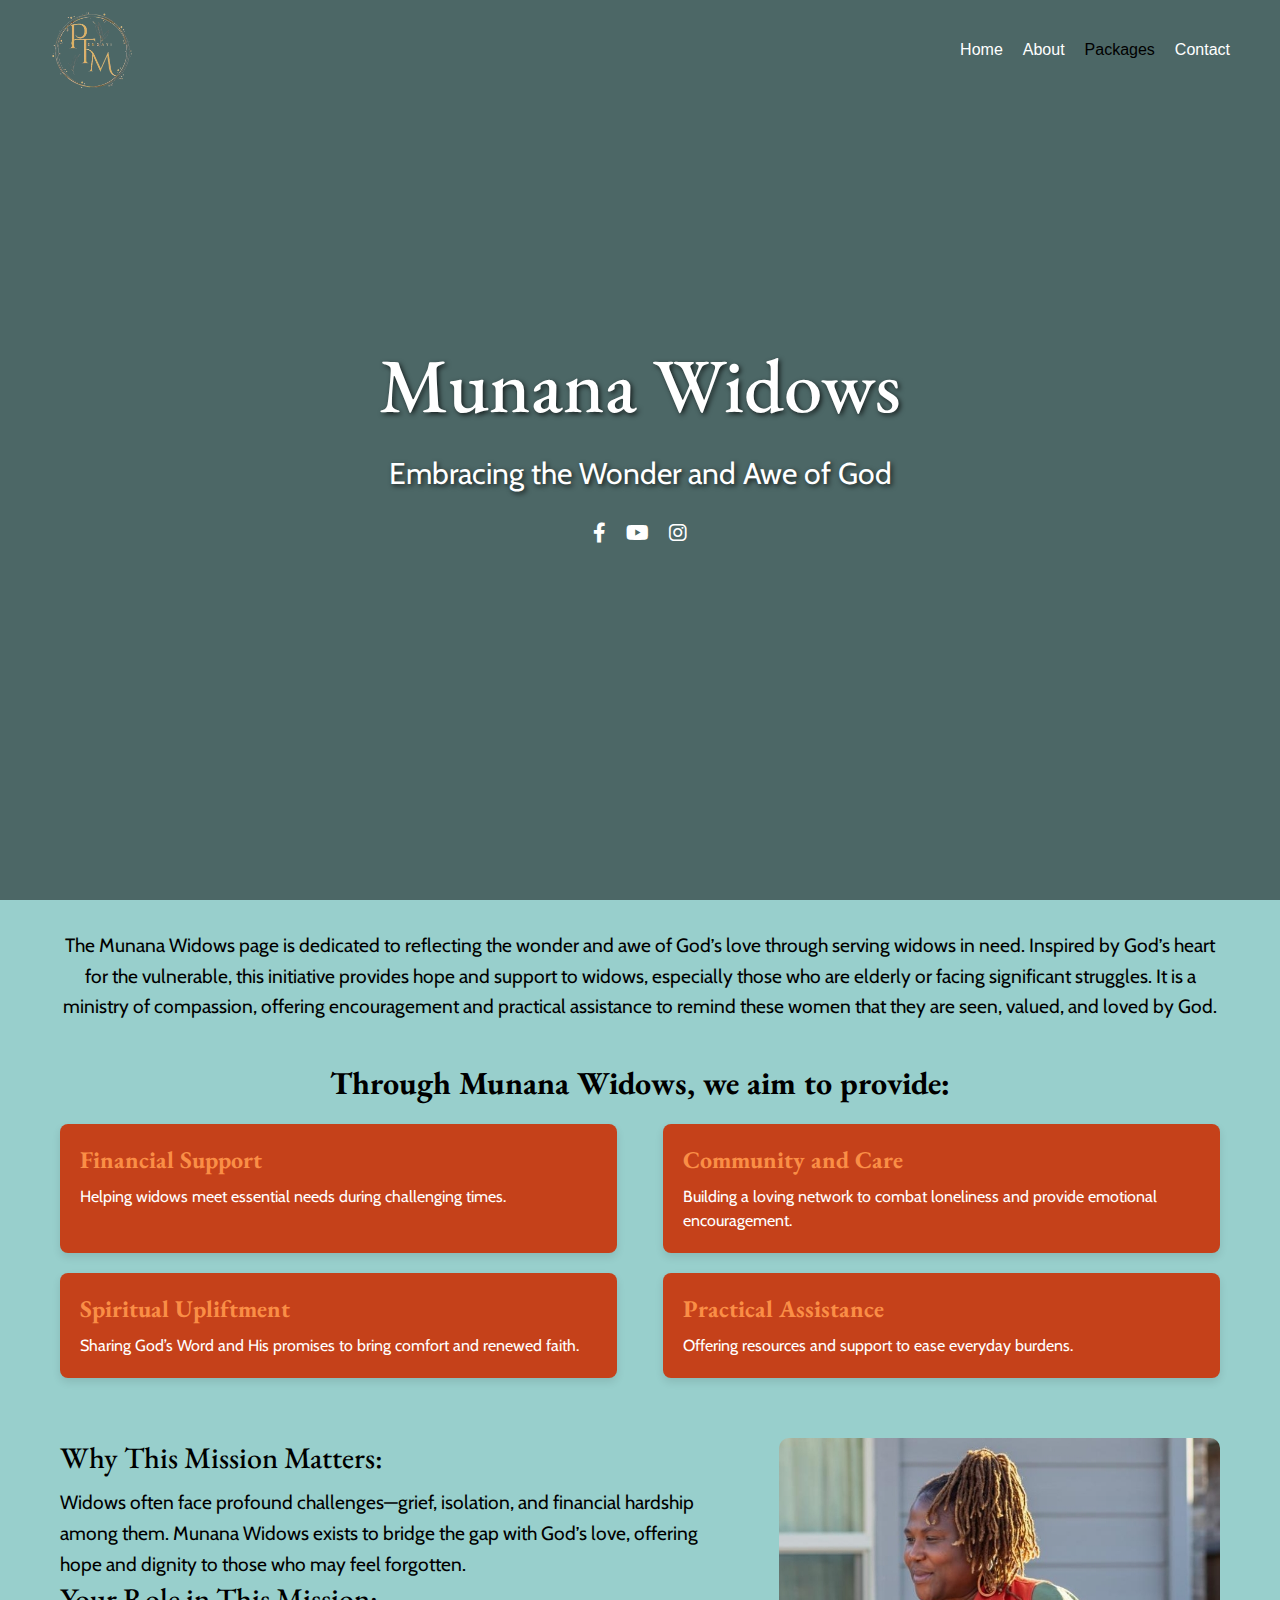
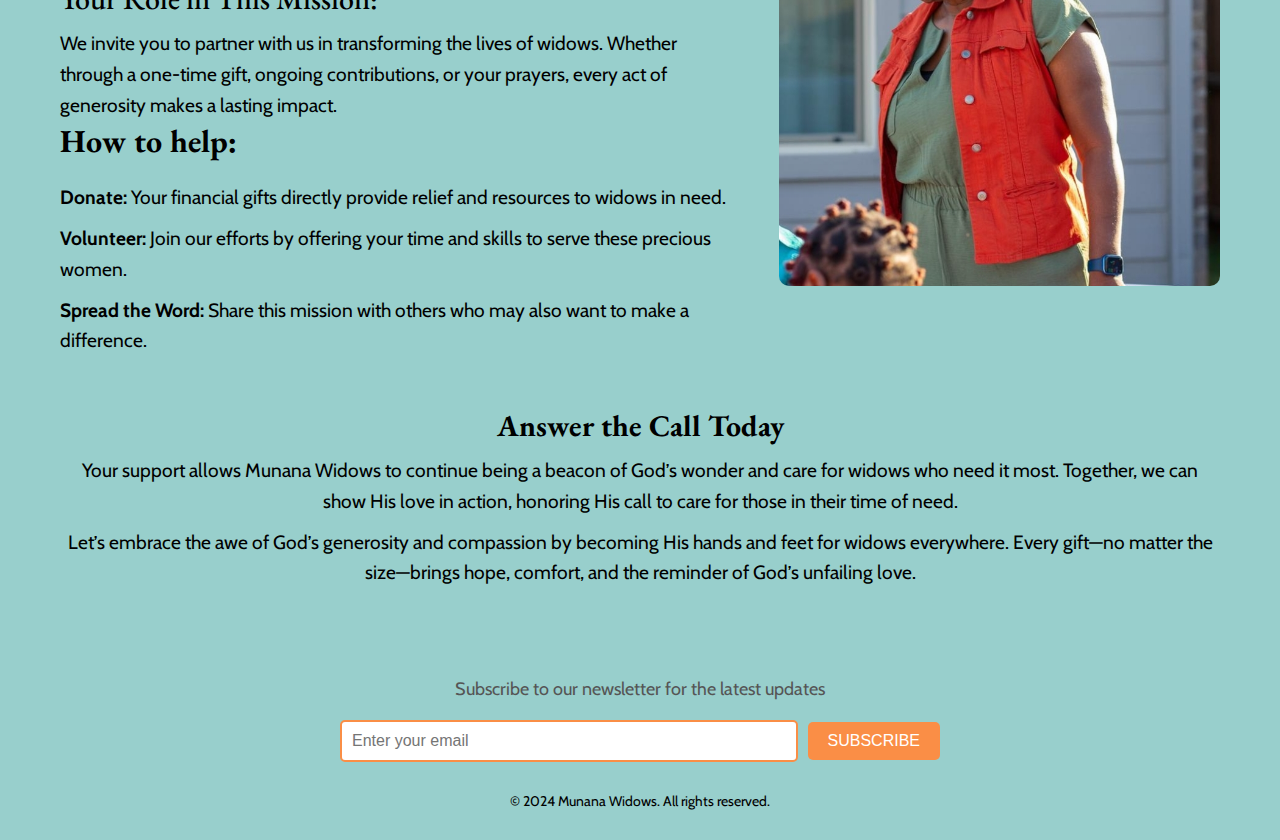
<file: munana.html>
<!DOCTYPE html>
<html lang="en">
<head>
    <meta charset="UTF-8">
    <meta name="viewport" content="width=device-width, initial-scale=1.0">
    <title>Munana Widows</title>
    <link rel="stylesheet" href="styles.css">
    <link rel="preconnect" href="https://fonts.googleapis.com">
    <link rel="preconnect" href="https://fonts.gstatic.com" crossorigin>
    <link rel="preconnect" href="https://fonts.googleapis.com">
    <link rel="preconnect" href="https://fonts.gstatic.com" crossorigin>
    <link href="https://fonts.googleapis.com/css2?family=Cabin:ital,wght@0,400..700;1,400..700&display=swap" rel="stylesheet">
    <link href="https://fonts.googleapis.com/css2?family=EB+Garamond:ital,wght@0,400..800;1,400..800&display=swap" rel="stylesheet">
    <link rel="stylesheet" href="https://cdnjs.cloudflare.com/ajax/libs/font-awesome/6.0.0-beta3/css/all.min.css">
</head>
<body>
    <div class="banner">
        <nav class="navbar">
            <div class="logo">
                <img src="images/logo-removebg-preview.png" alt="Logo">
            </div>
            <!-- Toggle Button -->
            <div class="toggle-button">
                <span></span>
                <span></span>
                <span></span>
            </div>
            <!-- Sidebar Navigation -->
            <div class="sidebar">
                <button class="close-button">&times;</button>
                <ul class="nav-links">
                    <li><a href="index.html">Home</a></li>
                    <li><a href="index.html#about">About</a></li>
                    <li><a href="packages.html">Packages</a></li>
                    <li><a href="index.html#contact">Contact</a></li>
                </ul>
            </div>
            <!-- Regular Nav Links -->
            <ul class="nav-links desktop-links">
              <li><a href="index.html" style="color: white;">Home</a></li>
              <li><a href="index.html#about" style="color: white;">About</a></li>
              <li><a href="packages.html">Packages</a></li>
              <li><a href="index.html#contact" style="color: white;">Contact</a></li>
          </ul>
        </nav>
    
        <div class="banner-content">
            <div class="overlay"></div>
            <div class="content">
               <!-- <p style="font-size: 30px;">Munana Widows</p> -->
                <h1 style="font-size: 6vw;">Munana Widows</h1>
                <p style="font-size: 30px;">Embracing the Wonder and Awe of God</p>


                <div class="social-icons">
                  <a href="https://www.facebook.com/profile.php?id=61572461935816"><i class="fab fa-facebook-f"></i></a>
                  <a href="https://studio.youtube.com/channel/UCINBKKL7PFIWSMidkBuHuvQ"><i class="fab fa-youtube"></i></a>
                  <a href="https://www.instagram.com/pam.mangoma?igsh=MWRxbzcyMTFhd25sNw%3D%3D&utm_source=qr"><i class="fab fa-instagram"></i></a>
              </div>
            </div>
        </div>
    </div>
    <style>
    .banner {
        position: relative;
        background-image: url('https://media.istockphoto.com/id/538928769/photo/three-african-american-senior-women-talking.jpg?s=612x612&w=0&k=20&c=bVU2aH5Bv7081YN7HQva1T4jPXT8FYNGii_lo-TVov0=');
        background-size: cover; /* Ensures the image covers the entire banner */
        background-position: center; /* Centers the image */
        background-repeat: no-repeat; /* Prevents the image from repeating */
        height: 100vh; /* Adjust height as needed */
        width: 100%;
    }
    
    .banner .overlay {
        position: absolute;
        top: 0;
        left: 0;
        width: 100%;
        height: 100%;
        background-color: rgba(0, 0, 0, 0.5); /* Semi-transparent overlay */
        z-index: 1;
    }
    
    .banner-content {
        position: relative;
        z-index: 2; /* Ensures content appears above the overlay */
        text-align: center;
        color: #fff;
    }
</style>    

   


    <div class="pam-container">
        <header class="pam-header">

          <p class="pam-core-message" style="color: black;">The Munana Widows page is dedicated to reflecting the wonder and awe of God’s love through serving widows in need. Inspired by God’s heart for the vulnerable, this initiative provides hope and support to widows, especially those who are elderly or facing significant struggles. It is a ministry of compassion, offering encouragement and practical assistance to remind these women that they are seen, valued, and loved by God.
          </p>
        </header>
    
        <section class="pam-why-choose">
          <h2 class="pam-section-title" style=" font-family: EB Garamond, serif;">Through Munana Widows, we aim to provide:          </h2>
          <div class="pam-features">
            <div class="pam-feature" style="background-color: #C5411A;">
              <h3 class="pam-feature-title" style=" font-family: EB Garamond, serif;">Financial Support</h3>
              <p class="pam-feature-text">Helping widows meet essential needs during challenging times.              </p>
            </div>
            <div class="pam-feature" style="background-color: #C5411A;">
              <h3 class="pam-feature-title" style=" font-family: EB Garamond, serif;">Community and Care</h3>
              <p class="pam-feature-text">Building a loving network to combat loneliness and provide emotional encouragement.
              </p>
            </div>
            <div class="pam-feature" style="background-color: #C5411A;">
              <h3 class="pam-feature-title" style=" font-family: EB Garamond, serif;">Spiritual Upliftment</h3>
              <p class="pam-feature-text">Sharing God’s Word and His promises to bring comfort and renewed faith.
              </p>
            </div>
            <div class="pam-feature" style="background-color: #C5411A;">
              <h3 class="pam-feature-title" style=" font-family: EB Garamond, serif;">Practical Assistance</h3>
              <p class="pam-feature-text"> Offering resources and support to ease everyday burdens.</p>
            </div>
          </div>
        </section>
    
        <section class="pam-content-row">
          <div class="pam-text-content">
            <h1 class="pam-main-heading" style="color: black; font-size: 30px;">Why This Mission Matters:</h1>

            <p class="pam-core-message" style="color: black;">Widows often face profound challenges—grief, isolation, and financial hardship among them. Munana Widows exists to bridge the gap with God’s love, offering hope and dignity to those who may feel forgotten.
</p>

<h1 class="pam-main-heading" style="color: black; font-size: 30px;">Your Role in This Mission:</h1>

            <p class="pam-core-message" style="color: black;">We invite you to partner with us in transforming the lives of widows. Whether through a one-time gift, ongoing contributions, or your prayers, every act of generosity makes a lasting impact.

</p>


            <div class="pam-speaking-topics">
              <h2 class="pam-section-title" style="text-align: left; font-family: EB Garamond, serif;">How to help:</h2>
              <ul class="pam-list" style="font-family: Cabin, sans-serif; color: black;">
                <li class="pam-list-item" style=" color: black;"><b>Donate: </b> Your financial gifts directly provide relief and resources to widows in need.
                </li>
                <li class="pam-list-item" style=" color: black;"><b>Volunteer: </b>Join our efforts by offering your time and skills to serve these precious women.

                </li>
                <li class="pam-list-item" style=" color: black;"><b>Spread the Word:</b> Share this mission with others who may also want to make a difference.

                </li>
                
              </ul>
            </div>
    
           
          </div>
    
          <div class="pam-image-container">
            <img src="images\iii.jpg" alt="Pam-T's Image" class="pam-responsive-image">
          </div>
        </section>
      </div>


      <div class="pam-container">

      <header class="pam-header">

        <h1 class="pam-main-heading" style="color: black; font-size: 30px;"><b>Answer the Call Today</b></h1>

      <p class="pam-core-message" style="color: black;">Your support allows Munana Widows to continue being a beacon of God’s wonder and care for widows who need it most. Together, we can show His love in action, honoring His call to care for those in their time of need. </p>

      <p class="pam-core-message" style="color: black;">Let’s embrace the awe of God’s generosity and compassion by becoming His hands and feet for widows everywhere. Every gift—no matter the size—brings hope, comfort, and the reminder of God’s unfailing love.</p>
      </header>
      </div>


      <style>
        * {
  margin: 0;
  padding: 0;
  box-sizing: border-box;
}

.pam-container {
  max-width: 1200px;
  margin: 0 auto;
  padding: 20px;
  font-family: 'Arial', sans-serif;
}

.pam-header {
  text-align: center;
  margin-bottom: 40px;
}

.pam-main-heading {
  font-size: 2.5rem;
  color: #333;
}

.pam-intro-text, .pam-core-message {
  font-size: 1.2rem;
  color: #555;
  margin-top: 10px;
  line-height: 1.6;
}

.pam-section-title {
  font-size: 2rem;
  color: black;
  margin-bottom: 20px;
  text-align: center;
}

.pam-features {
  display: flex;
  flex-wrap: wrap;
  justify-content: space-between;
  margin-top: 20px;
}

.pam-feature {
  width: 48%;
  background-color: #17574E;
  padding: 20px;
  border-radius: 8px;
  box-shadow: 0 4px 8px rgba(0, 0, 0, 0.1);
  margin-bottom: 20px;
}

.pam-feature-title {
  font-size: 1.5rem;
  color: #FA8E46;
  margin-bottom: 10px;
}

.pam-feature-text {
  font-size: 1rem;
  color: white;
  line-height: 1.5;
}

.pam-content-row {
  display: flex;
  flex-wrap: wrap;
  justify-content: space-between;
  align-items: flex-start;
  margin-top: 40px;
}

.pam-text-content {
  width: 58%;
}

.pam-list {
  list-style: none;
  margin: 10px 0;
}

.pam-list-item {
  font-size: 1.2rem;
  color: #333;
  line-height: 1.6;
  margin-bottom: 10px;
}

.pam-image-container {
  width: 38%;
  text-align: center;
}

.pam-responsive-image {
  width: 100%;
  height: auto;
  border-radius: 10px;
}

@media (max-width: 768px) {
  .pam-content-row {
    flex-direction: column;
  }

  .pam-text-content, .pam-image-container {
    width: 100%;
  }

  .pam-feature {
    width: 100%;
  }
}

      </style>


<footer 
class="footer" 
style="
    display: flex; 
    flex-direction: column; 
    justify-content: center; 
    align-items: center; 
    text-align: center; 
    padding: 30px 20px; 
    background-color: #98CFCC;"
>
<!-- Newsletter Text -->
<p 
    style="
        font-size: 18px; 
        margin-bottom: 20px; 
        color: #555;"
>
    Subscribe to our newsletter for the latest updates
</p>

<!-- Newsletter Input Form -->
<form 
    class="newsletter-form" 
    style="
        display: flex; 
        flex-wrap: wrap; 
        justify-content: center; 
        align-items: center; 
        gap: 10px; 
        margin-bottom: 20px; 
        width: 100%; 
        max-width: 600px;"
>
    <input 
        type="email" 
        placeholder="Enter your email" 
        style="
            flex: 1; 
            padding: 10px; 
            font-size: 16px; 
            border: 2px solid #FA8E46; 
            border-radius: 5px;"
        required
    />
    <button 
        type="submit" 
        style="
            padding: 10px 20px; 
            font-size: 16px; 
            border: none; 
            background-color: #FA8E46; 
            color: white; 
            text-transform: uppercase; 
            border-radius: 5px; 
            cursor: pointer; 
            transition: background-color 0.3s;"
        onmouseover="this.style.backgroundColor='#FA8E46';"
        onmouseout="this.style.backgroundColor='#FA8E46';"
    >
        Subscribe
    </button>
</form>

<!-- Copyright Text -->
<p 
    style="
        font-size: 14px; 
        color: black; 
        margin-top: 10px;"
>
    © 2024 Munana Widows. All rights reserved.
</p>
</footer>

<script>
    const toggleButton = document.querySelector('.toggle-button');
const sidebar = document.querySelector('.sidebar');
const closeButton = document.querySelector('.close-button');

// Open the sidebar
toggleButton.addEventListener('click', () => {
    sidebar.classList.add('active');
});

// Close the sidebar
closeButton.addEventListener('click', () => {
    sidebar.classList.remove('active');
});

</script>
    
<script>
    // Array of royalty-free flower image URLs from Pexels (works in all browsers)
    const flowerImages = [
        "https://images.pexels.com/photos/1477166/pexels-photo-1477166.jpeg?auto=compress&cs=tinysrgb&w=600",
        "https://images.pexels.com/photos/70069/pexels-photo-70069.jpeg?auto=compress&cs=tinysrgb&w=1260&h=750&dpr=1",
        "https://images.pexels.com/photos/11638603/pexels-photo-11638603.jpeg?auto=compress&cs=tinysrgb&w=1260&h=750&dpr=1",
        "https://images.pexels.com/photos/1172207/pexels-photo-1172207.jpeg?auto=compress&cs=tinysrgb&w=1260&h=750&dpr=1"
    ];

    // Select a random image from the array
    const randomImage = flowerImages[Math.floor(Math.random() * flowerImages.length)];

    // Set the background image of the container
    document.getElementById("image-container").style.backgroundImage = `url('${randomImage}')`;
    document.getElementById("image-container").style.backgroundSize = "cover";
    document.getElementById("image-container").style.backgroundPosition = "center";

    function handleButtonClick() {
  alert('Button clicked! More features coming soon.');
}

</script>
</body>
</html>
</file>
<file: styles.css>
/* Ensure consistent reset for layout */
* {
    margin: 0;
    padding: 0;
    box-sizing: border-box;
}

body {
    font-family: Arial, sans-serif;
    position: relative; /* Set proper positioning for stacking context */
    overflow-x: hidden; /* Prevent horizontal scrolling from positioning issues */
    background-color: #98CFCC;
}

/* Navbar */
.navbar {
    position: absolute;
    top: 0;
    width: 100%;
    display: flex;
    justify-content: space-between;
    align-items: center;
    padding: 10px 50px;
    z-index: 10;
}

.navbar .logo {
    display: flex;
    align-items: center;
}

.navbar .logo img {
    height: 80px;
    margin-right: 10px;
}

.navbar .logo span {
    font-size: 24px;
    font-weight: bold;
    color: #fff;
}

/* Desktop Navigation Links */
.desktop-links {
    list-style: none;
    display: flex;
    gap: 20px;
    margin: 0;
}

.desktop-links li {
    margin: 0;
}

.desktop-links li a {
    text-decoration: none;
    color: black;
    font-size: 16px;
}

.desktop-links li a:hover {
    text-decoration: underline;
}

/* Toggle Button */
.toggle-button {
    display: none;
    flex-direction: column;
    cursor: pointer;
    
}

.toggle-button span {
    background-color: black;
    height: 3px;
    width: 25px;
    margin: 4px 0;
}

/* Sidebar Navigation */
.sidebar {
    position: fixed;
    top: 0;
    right: -100%; /* Hidden by default */
    width: 250px;
    height: 100%;
    background-color: rgba(0, 0, 0, 0.9);
    display: flex;
    flex-direction: column;
    align-items: center;
    justify-content: center;
    transition: right 0.3s ease-in-out;
    z-index: 100;
}

.sidebar.active {
    right: 0; /* Slide in from the right */
}

.sidebar .close-button {
    position: absolute;
    top: 20px;
    right: 20px;
    background: none;
    border: none;
    color: white;
    font-size: 24px;
    cursor: pointer;
}

.sidebar .nav-links {
    list-style: none;
    padding: 0;
    margin: 0;
    display: flex;
    flex-direction: column;
    gap: 20px;
}

.sidebar .nav-links li {
    text-align: center;
}

.sidebar .nav-links li a {
    text-decoration: none;
    color: #fff;
    font-size: 18px;
}

/* Responsive Design for Small Screens */
@media (max-width: 768px) {
    .desktop-links {
        display: none; /* Hide desktop links */
    }

    .toggle-button {
        display: flex; /* Show toggle button */
    }
}


/* Banner */
.banner {
    position: relative;
    height: 100vh;
    width: 100%;
    overflow: hidden;
}

.banner-video {
    position: absolute;
    top: 0;
    left: 0;
    width: 100%;
    height: 100%;
    object-fit: cover;
    z-index: 1; /* Below everything */
    pointer-events: none; /* Ensure it doesn't interfere */
}

.banner .overlay {
    position: absolute;
    top: 0;
    left: 0;
    width: 100%;
    height: 100%;
    background: rgba(255, 255, 255, 0.3); /* Lighter white overlay for brightness */
    z-index: 2; /* Above video */
}

.banner-content {
    position: relative;
    z-index: 3; /* Ensure above video and overlay */
    display: flex;
    flex-direction: column;
    align-items: center;
    justify-content: center;
    height: 100%;
    text-align: center;
    color: #fff;
}

.banner-content .content {
    background: transparent;
    padding: 20px;
    z-index: 4; /* Explicit stacking */
}

.banner-content h1 {
    font-size: 48px;
    margin-bottom: 20px;
    text-shadow: 2px 2px 5px rgba(0, 0, 0, 0.7); /* Enhance readability */
}

.banner-content p {
    font-size: 18px;
    margin-bottom: 30px;
    text-shadow: 2px 2px 5px rgba(0, 0, 0, 0.7);
}

.social-icons {
    display: flex;
    justify-content: center;
    margin-bottom: 20px;
}

.social-icons a {
    margin: 0 10px;
    font-size: 20px;
    color: #fff;
    text-decoration: none;
    transition: color 0.3s;
}

.social-icons a:hover {
    color: #f0a500;
}

.cta-button {
    padding: 10px 20px;
    font-size: 16px;
    border: none;
    background-color: #FA8E46;
    color: #fff;
    cursor: pointer;
    border-radius: 5px;
    text-transform: uppercase;
    box-shadow: 2px 2px 10px rgba(0, 0, 0, 0.5);
    transition: background-color 0.3s;
}

.cta-button:hover {
    background-color: #d48800;
}

/* Headline */
.headline {
    font-size: 88px;
    position: relative;
    display: inline-block;
    color: #FFFFFF; /* Pure white for contrast */
    text-shadow: 2px 2px 5px rgba(0, 0, 0, 0.3); /* Softer shadow */
}

/* Highlight */
.highlight {
    position: absolute;
    left: 0;
    top: 70%;
    width: 100%;
    height: 50%;
    background: rgba(255, 255, 0, 0.2); /* Softer yellow highlight */
    z-index: -1;
    transform: translateY(-50%);
}

/* Overlapping Section */
.overlapping-section {
        position: relative;
        width: 70%;
        margin: 0 auto;
        display: flex;
        background: #17574E;
        z-index: 10;
        top: -20vh;
        overflow: hidden;
}

/* Reduce h1 size for smaller screens */
@media (max-width: 768px) {
    .overlapping-section {
        flex-direction: column;
        width: 90%; /* Allow the section to occupy more space on smaller screens */
        top: -10vh; /* Adjust overlap for smaller screens */
    }

    h1 {
        font-size: 32px; /* Reduce the size of h1 for smaller screens */
    }

    .cta-button {
        align-self: center; /* Center-align button on small screens */
    }
}

/* Left Image Section */
.left-image {
    flex: 1; /* Image takes up 50% of section */
    position: relative;
}

.left-image img {
    width: 100%;
    height: 100%;
    object-fit: cover; /* Cover area without distortion */
    display: block;
}

/* Right Content Section */
.right-content {
    flex: 1; /* Content takes up 50% of section */
    padding: 40px; /* Generous padding for readability */
    display: flex;
    margin: 40px;
    flex-direction: column;
    justify-content: center; /* Vertically align text */
}

.right-content h2 {
    font-size: 28px;
    margin-bottom: 20px;
    color: #333; /* Darker color for emphasis */
}

.right-content p {
    font-size: 16px;
    line-height: 1.6;
    color: #666; /* Lighter text color for secondary emphasis */
    margin-bottom: 20px;
}

.cta-button {
    padding: 10px 20px;
    font-size: 16px;
    border: none;
    background-color: #FA8E46;
    color: #fff;
    cursor: pointer;
    text-transform: uppercase;
    align-self: flex-start; /* Align button to the start of the content */
    transition: background-color 0.3s;
}

.cta-button:hover {
    background-color: #d48800;
}

/* Mobile-friendly layout for small screens */
@media (max-width: 768px) {
    .overlapping-section {
        flex-direction: column; /* Stack items vertically */
        width: 90%; /* Occupy more width on small screens */
        top: -10vh; /* Adjust overlap for smaller screens */
    }

    .left-image {
        order: 1; /* Ensure the image comes first */
    }

    .right-content {
        order: 2; /* Place the text below the image */
        padding: 20px; /* Reduce padding for smaller screens */
    }

    .cta-button {
        align-self: center; /* Center-align button on small screens */
    }
}

/* Responsive Styles for Small Screens */
@media (max-width: 768px) {
    .custom-section {
        flex-direction: column; /* Stack items vertically */
        padding: 10px; /* Reduce padding for smaller screens */
    }

    .left-content {
        order: 1; /* Ensure text content comes first */
        margin-right: 0; /* Remove right margin in stacked view */
        margin-bottom: 20px; /* Add spacing below text */
    }

    .right-content {
        order: 2; /* Image comes second */
        margin-bottom: 0; /* Remove extra margin */
    }
}

@media (max-width: 768px) {
    .newsletter-form input {
        width: 100%; /* Full width on small screens */
    }

    .newsletter-form button {
        width: 100%; /* Full width on small screens */
    }
}

h1 {
    font-family: "EB Garamond", serif;
    font-optical-sizing: auto;
    font-weight: 500;
    font-style: normal;
  }

  p {
    font-family: "Cabin", sans-serif;
    font-optical-sizing: auto;
    font-weight: 400;
    font-style: regular;
    font-variation-settings:
      "wdth" 100;
  }

   /* Main section container */
   .word-of-the-week {
    display: flex;
    flex-wrap: wrap;
    width: 90%;
    max-width: 1200px;
    background: white;
    border-radius: 15px;
    box-shadow: 0 4px 8px rgba(0, 0, 0, 0.1);
    overflow: hidden;
}

/* Left side for the image */
.image-container {
    flex: 1;
    min-height: 300px;
    background-size: cover;
    background-position: center;
    animation: fadeIn 1s ease-in-out;
}

/* Right side for content */
.content-container {
    flex: 1;
    padding: 30px;
    display: flex;
    flex-direction: column;
    justify-content: center;
}

.content-container h1 {
    font-size: 2.5rem;
    color: #333;
    margin: 0 0 15px;
}

.content-container p {
    font-size: 1.2rem;
    color: #555;
    line-height: 1.6;
}

.content-container .verse {
    font-style: italic;
    font-size: 1rem;
    color: #888;
    margin-top: 20px;
}

/* Media Queries for responsiveness */
@media (max-width: 768px) {
    .word-of-the-week {
        flex-direction: column;
    }

    .image-container {
        height: 300px;
        flex: none;
    }

    .content-container h1 {
        font-size: 2rem;
    }

    .content-container p {
        font-size: 1rem;
    }
}

/* Fade-in animation for the image */
@keyframes fadeIn {
    from {
        opacity: 0;
    }
    to {
        opacity: 1;
    }
}

h1.responsive-heading {
    font-size: 90px; /* Default size for large screens */
    text-align: center;
    padding-bottom: 250px;
}

@media (max-width: 768px) { /* For small screens (tablet or mobile) */
    h1.responsive-heading {
        font-size: 50px; /* Adjust font size for smaller screens */
        padding-bottom: 150px; /* Adjust padding as needed */
    }
}

@media (max-width: 480px) { /* For extra small screens (mobile) */
    h1.responsive-heading {
        font-size: 30px; /* Further adjust font size for very small screens */
        padding-bottom: 100px; /* Adjust padding for very small screens */
    }
}

@media (min-width: 768px) { /* For medium to large screens */
    h1.responsive-heading1 {
        font-size: 90px; /* Larger font size */
        padding-bottom: 500px; /* Increased bottom margin */
    }
}

h1.responsive-heading1 {
    font-size: 90px; /* Default size for small screens */
    text-align: center;
    padding-bottom: 350px; /* Default bottom padding for small screens */
    color: white;
}
</file>
